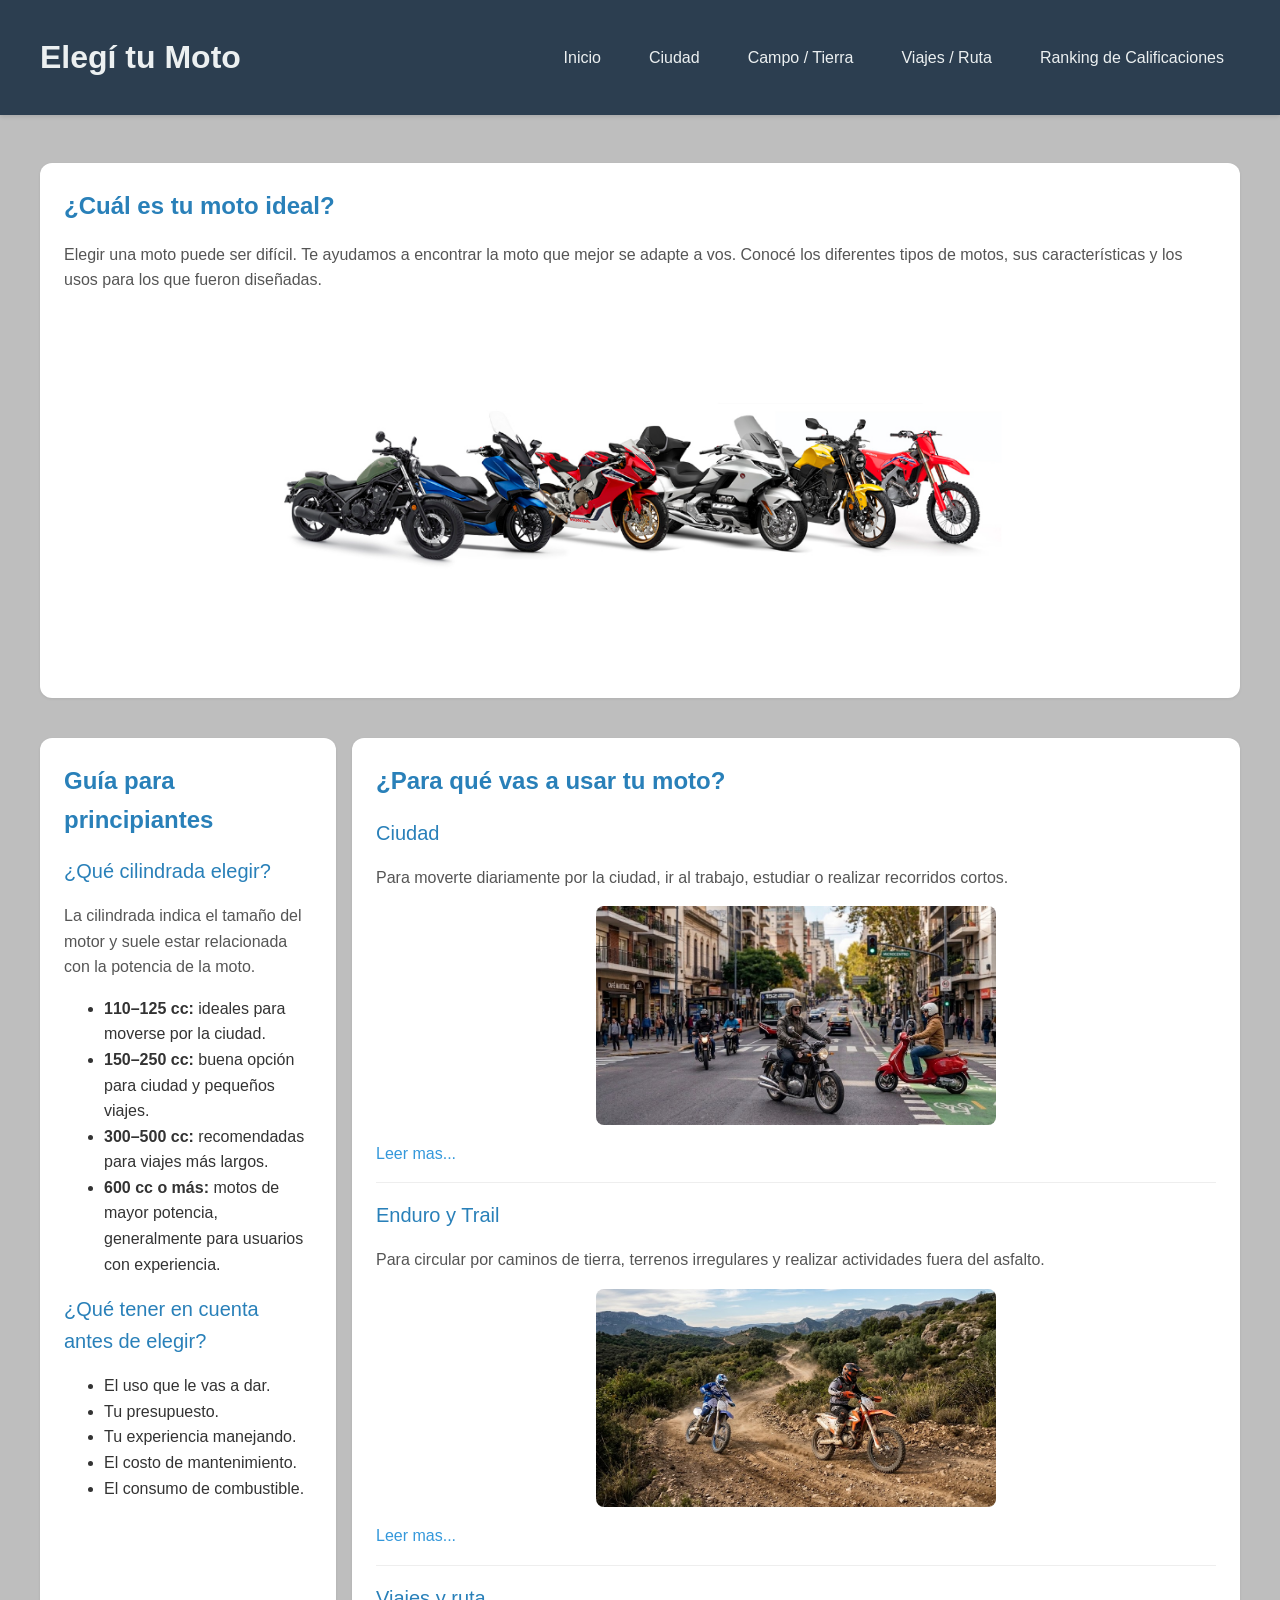
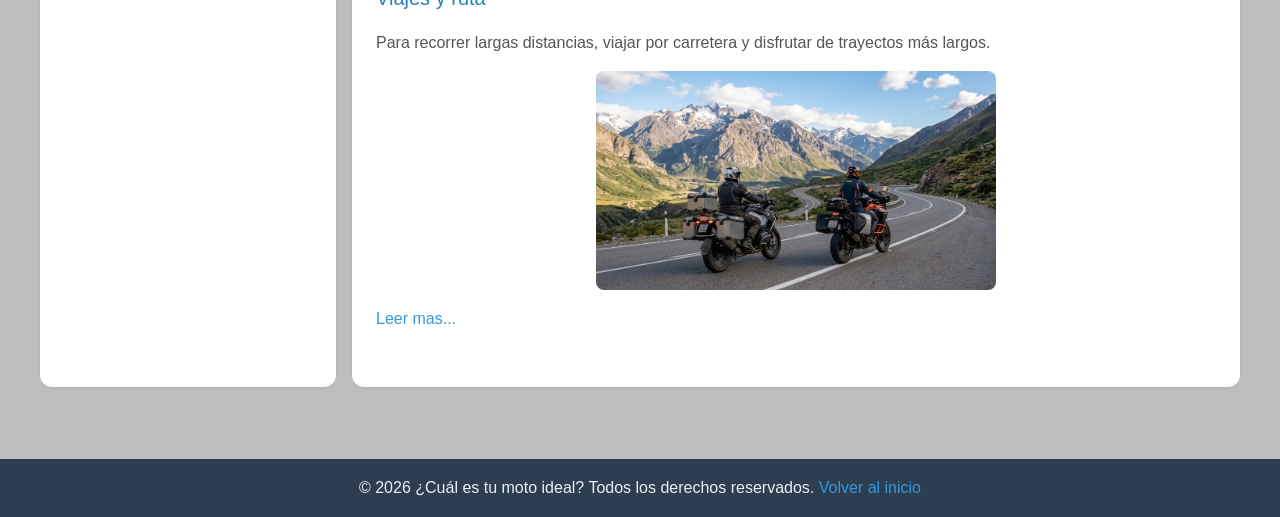
<file: TP_WEB/index.html>
<!DOCTYPE html>
<html lang="es">
<head>
  <meta charset="UTF-8">
  <link rel="icon" type="image/x-icon" href="img/moto.png">
  <meta name="viewport" content="width=device-width, initial-scale=1.0">
  <title>Elegí tu Moto - Inicio</title>
  <link rel="stylesheet" href="css/base.css">
</head>
<body>
  <header>
    <div>
      <h1>Elegí tu Moto</h1>
      <button class="hamburger-menu"
        aria-label="Abrir menú de navegación"
        aria-expanded="false"
        aria-controls="main-nav"
      >
        &#9776; <!-- Icono de hamburguesa -->
      </button>
      <nav id="main-nav">
        <ul>
          <li><a href="index.html">Inicio</a></li>
          <li><a href="ciudad.html">Ciudad</a></li>
          <li><a href="campo.html">Campo / Tierra</a></li>
          <li><a href="viaje.html">Viajes / Ruta</a></li>
          <li><a href="data.html">Ranking de Calificaciones</a></li>
        </ul>
      </nav>
    </div>
  </header>
  <main class="bloques">
    <section class="bloque-1">
      <h2>¿Cuál es tu moto ideal?</h2>
      <p>
        Elegir una moto puede ser difícil. Te ayudamos a encontrar la moto que mejor se adapte a vos. Conocé los diferentes tipos de motos, sus características y los usos para los que fueron diseñadas.
      </p>
      <img src="img/tipos.png" alt="Tipos de Motos" width="800">
    </section>
    <section class="bloque-2">
        <h2>Guía para principiantes</h2>

        <h3>¿Qué cilindrada elegir?</h3>

        <p>
        La cilindrada indica el tamaño del motor y suele estar relacionada
        con la potencia de la moto.
        </p>

        <ul>
            <li><strong>110–125 cc:</strong> ideales para moverse por la ciudad.</li>
            <li><strong>150–250 cc:</strong> buena opción para ciudad y pequeños viajes.</li>
            <li><strong>300–500 cc:</strong> recomendadas para viajes más largos.</li>
            <li><strong>600 cc o más:</strong> motos de mayor potencia, generalmente para usuarios con experiencia.</li>
        </ul>
        <h3>¿Qué tener en cuenta antes de elegir?</h3>

        <ul>
            <li>El uso que le vas a dar.</li>
            <li>Tu presupuesto.</li>
            <li>Tu experiencia manejando.</li>
            <li>El costo de mantenimiento.</li>
            <li>El consumo de combustible.</li>
        </ul>
    </section>
    <section class="bloque-3"> 
      <h2>¿Para qué vas a usar tu moto?</h2>
      <article>
        <h3>Ciudad</h3>
        <p>
          Para moverte diariamente por la ciudad, ir al trabajo, estudiar o realizar recorridos cortos.
        </p>
        <img src="img/ciudad.png" alt="Entorno de ciudad" width="400">
        <a href="ciudad.html">Leer mas...</a>
      </article>
      <article>
        <h3>Enduro y Trail</h3>
        <p>
          Para circular por caminos de tierra, terrenos irregulares y realizar actividades fuera del asfalto.
        </p>
        <img src="img/enduro.png" alt="Entorno de campo" width="400">
        <a href="campo.html">Leer mas...</a>
      </article>
      <article>
        <h3>Viajes y ruta</h3>
        <p>
          Para recorrer largas distancias, viajar por carretera y disfrutar de trayectos más largos.
        </p>
        <img src="img/ruta.png" alt="Entorno de ruta" width="400">
        <a href="viaje.html">Leer mas...</a>
      </article>
    </section>
  </main>
  <footer>
    <div>
      <p>&copy; 2026 ¿Cuál es tu moto ideal? Todos los derechos reservados. <a href="index.html" class="volver-inicio">Volver al inicio</a> </p>
    </div>
  </footer>
<script src="js/base.js"></script>
</body>
</html>
</file>
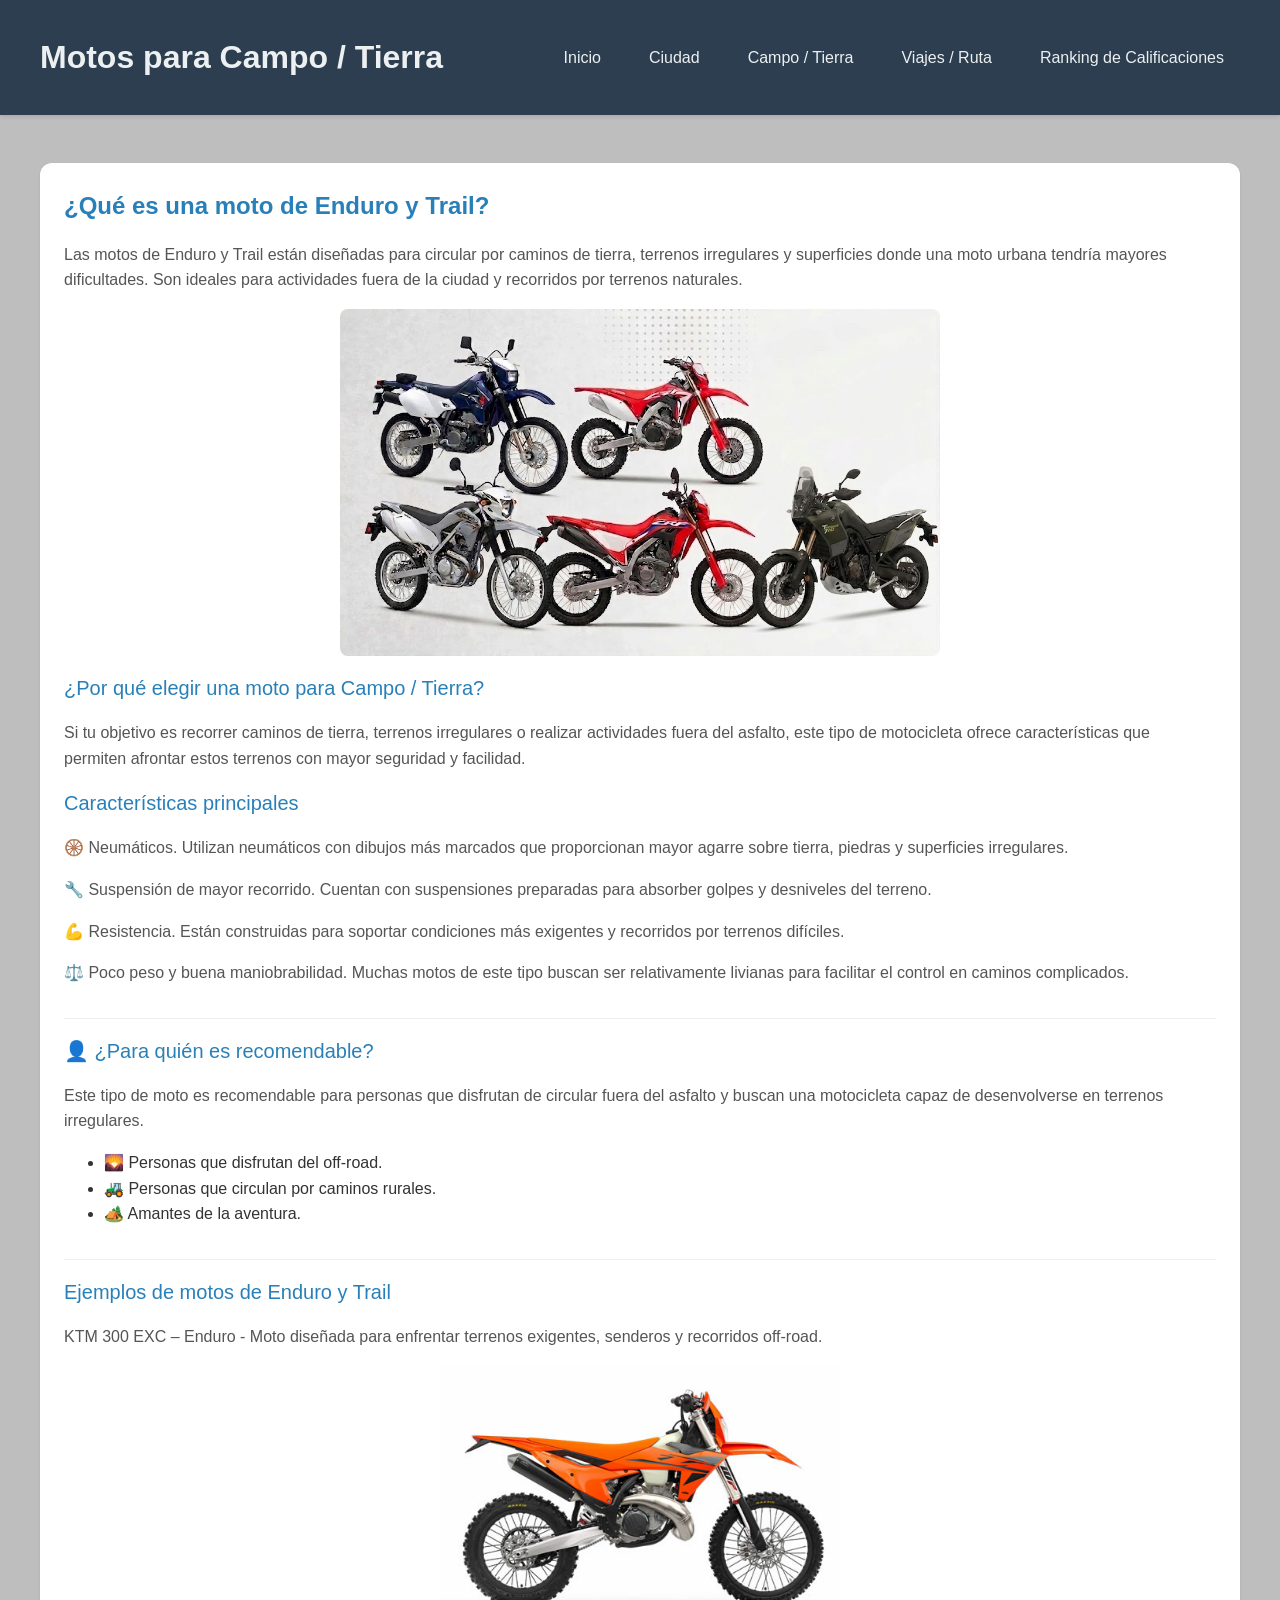
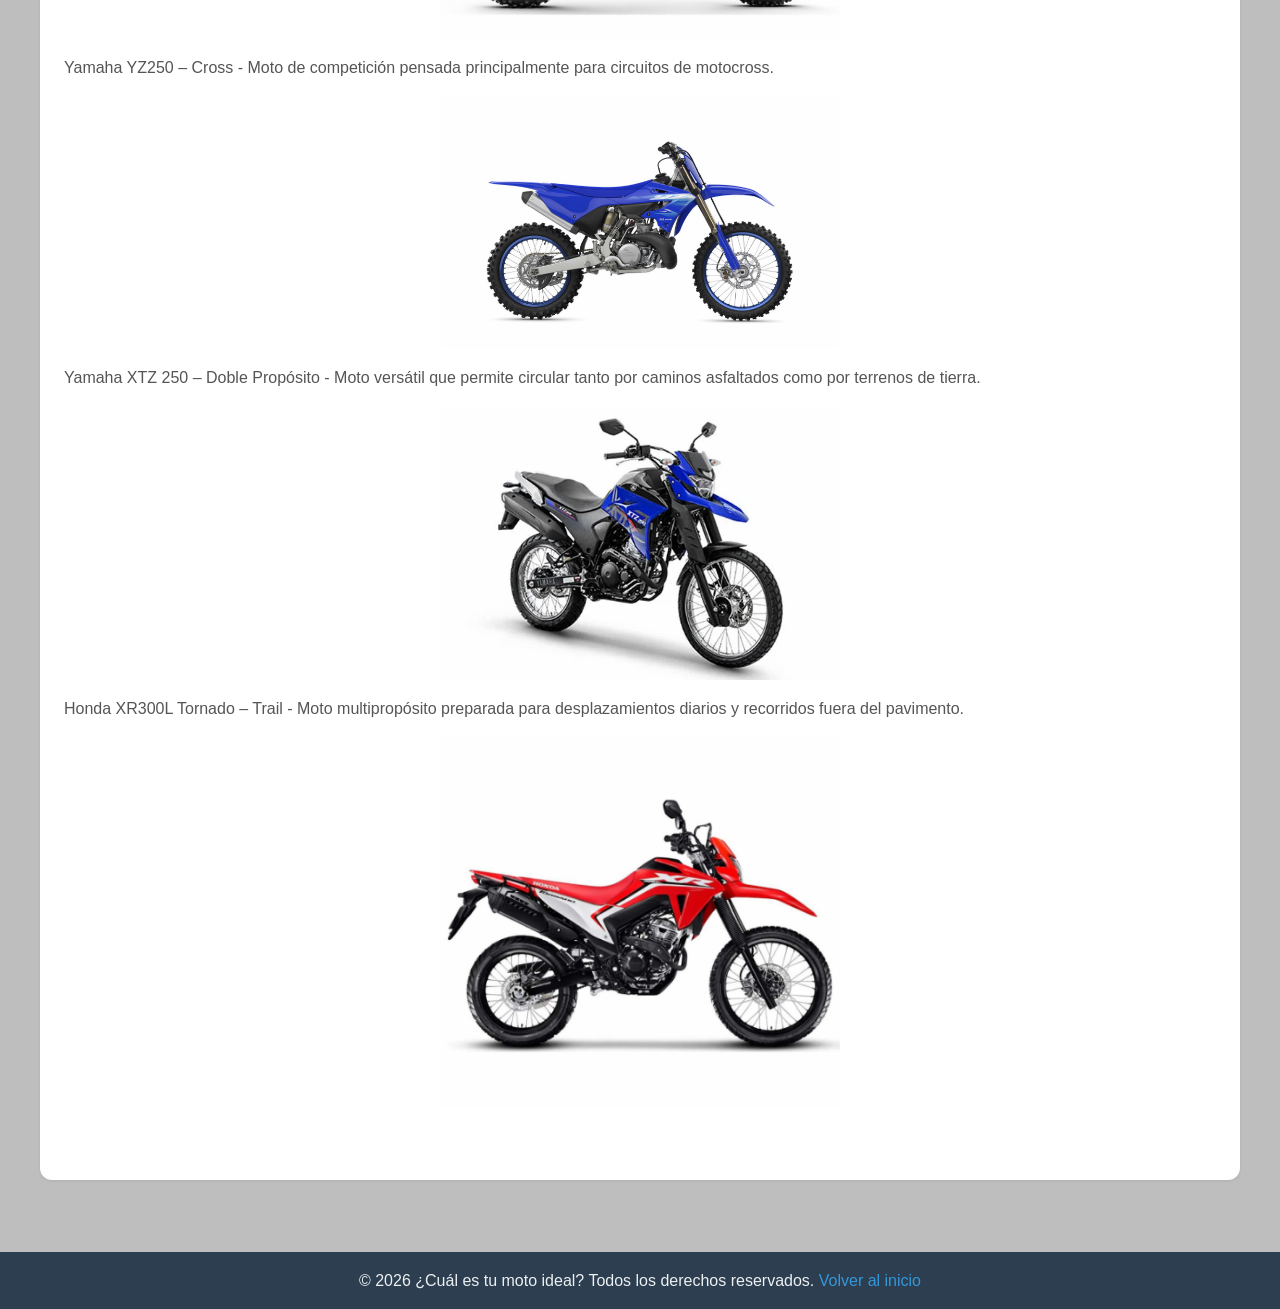
<file: TP_WEB/campo.html>
<!DOCTYPE html>
<html lang="es">
<head>
  <meta charset="UTF-8">
  <link rel="icon" type="image/x-icon" href="img/moto.png">
  <meta name="viewport" content="width=device-width, initial-scale=1.0">
  <title>Elegí tu moto - Enduro y Trail</title>
  <link rel="stylesheet" href="css/base.css">
</head>
<body>
  <header>
    <div>
      <h1>Motos para Campo / Tierra</h1>
      <button class="hamburger-menu"
        aria-label="Abrir menú de navegación"
        aria-expanded="false"
        aria-controls="main-nav"
      >
        &#9776; <!-- Icono de hamburguesa -->
      </button>
      <nav id="main-nav">
        <ul>
          <li><a href="index.html">Inicio</a></li>
          <li><a href="ciudad.html">Ciudad</a></li>
          <li><a href="campo.html">Campo / Tierra</a></li>
          <li><a href="viaje.html">Viajes / Ruta</a></li>
          <li><a href="data.html">Ranking de Calificaciones</a></li>
        </ul>
      </nav>
    </div>
  </header>
  <main>
    <section>
      <h2>¿Qué es una moto de Enduro y Trail?</h2>
      <p>
        Las motos de Enduro y Trail están diseñadas para circular por caminos de tierra, terrenos irregulares y superficies donde una moto urbana tendría mayores dificultades. Son ideales para actividades fuera de la ciudad y recorridos por terrenos naturales.      
      </p>
      <img src="img/endurotrial.png" alt="Imagen de Motos de Enduro" width="600">

      <h3>¿Por qué elegir una moto para Campo / Tierra?</h3>

      <p>
        Si tu objetivo es recorrer caminos de tierra, terrenos irregulares o realizar actividades fuera del asfalto, este tipo de motocicleta ofrece características que permiten afrontar estos terrenos con mayor seguridad y facilidad.
      </p>
      <article>
        <h3>Características principales</h3>
        <p>
          🛞 Neumáticos. Utilizan neumáticos con dibujos más marcados que proporcionan mayor agarre sobre tierra, piedras y superficies irregulares.
        </p>
        <p>
          🔧 Suspensión de mayor recorrido. Cuentan con suspensiones preparadas para absorber golpes y desniveles del terreno.
        </p>
        <p>
          💪 Resistencia. Están construidas para soportar condiciones más exigentes y recorridos por terrenos difíciles.
        </p>
        <p>
          ⚖️ Poco peso y buena maniobrabilidad. Muchas motos de este tipo buscan ser relativamente livianas para facilitar el control en caminos complicados.
        </p>
      </article>
      <article>
        <h3>👤 ¿Para quién es recomendable?</h3>
        <p>
          Este tipo de moto es recomendable para personas que disfrutan de circular fuera del asfalto y buscan una motocicleta capaz de desenvolverse en terrenos irregulares.        
        </p>
        <ul>
            <li>🌄 Personas que disfrutan del off-road.</li>
            <li>🚜 Personas que circulan por caminos rurales.</li>
            <li>🏕️ Amantes de la aventura.</li>
        </ul>
      </article>
      <article>
        <h3>Ejemplos de motos de Enduro y Trail</h3>
        <p>         
          KTM 300 EXC – Enduro - Moto diseñada para enfrentar terrenos exigentes, senderos y recorridos off-road.
        </p>
        <img src="img/ktm.png" alt="Moto KTM" width="400">
        <p>
          Yamaha YZ250 – Cross - Moto de competición pensada principalmente para circuitos de motocross.
        </p>
        <img src="img/yamahacross.png" alt="Moto YZ250" width="400">
        <p>
          Yamaha XTZ 250 – Doble Propósito - Moto versátil que permite circular tanto por caminos asfaltados como por terrenos de tierra.
        </p>
        <img src="img/xtz.png" alt="Moto xtz 250" width="400">
        <p>
          Honda XR300L Tornado – Trail - Moto multipropósito preparada para desplazamientos diarios y recorridos fuera del pavimento.       
        </p>
        <img src="img/tornado.png" alt="Moto Tornado 300" width="400">
      </article>
    </section>
  </main>
  <footer>
    <div>
      <p>&copy; 2026 ¿Cuál es tu moto ideal? Todos los derechos reservados. <a href="index.html" class="volver-inicio">Volver al inicio</a> </p>
    </div>
  </footer>
  <script src="js/base.js"></script>
</body>
</html>
</file>
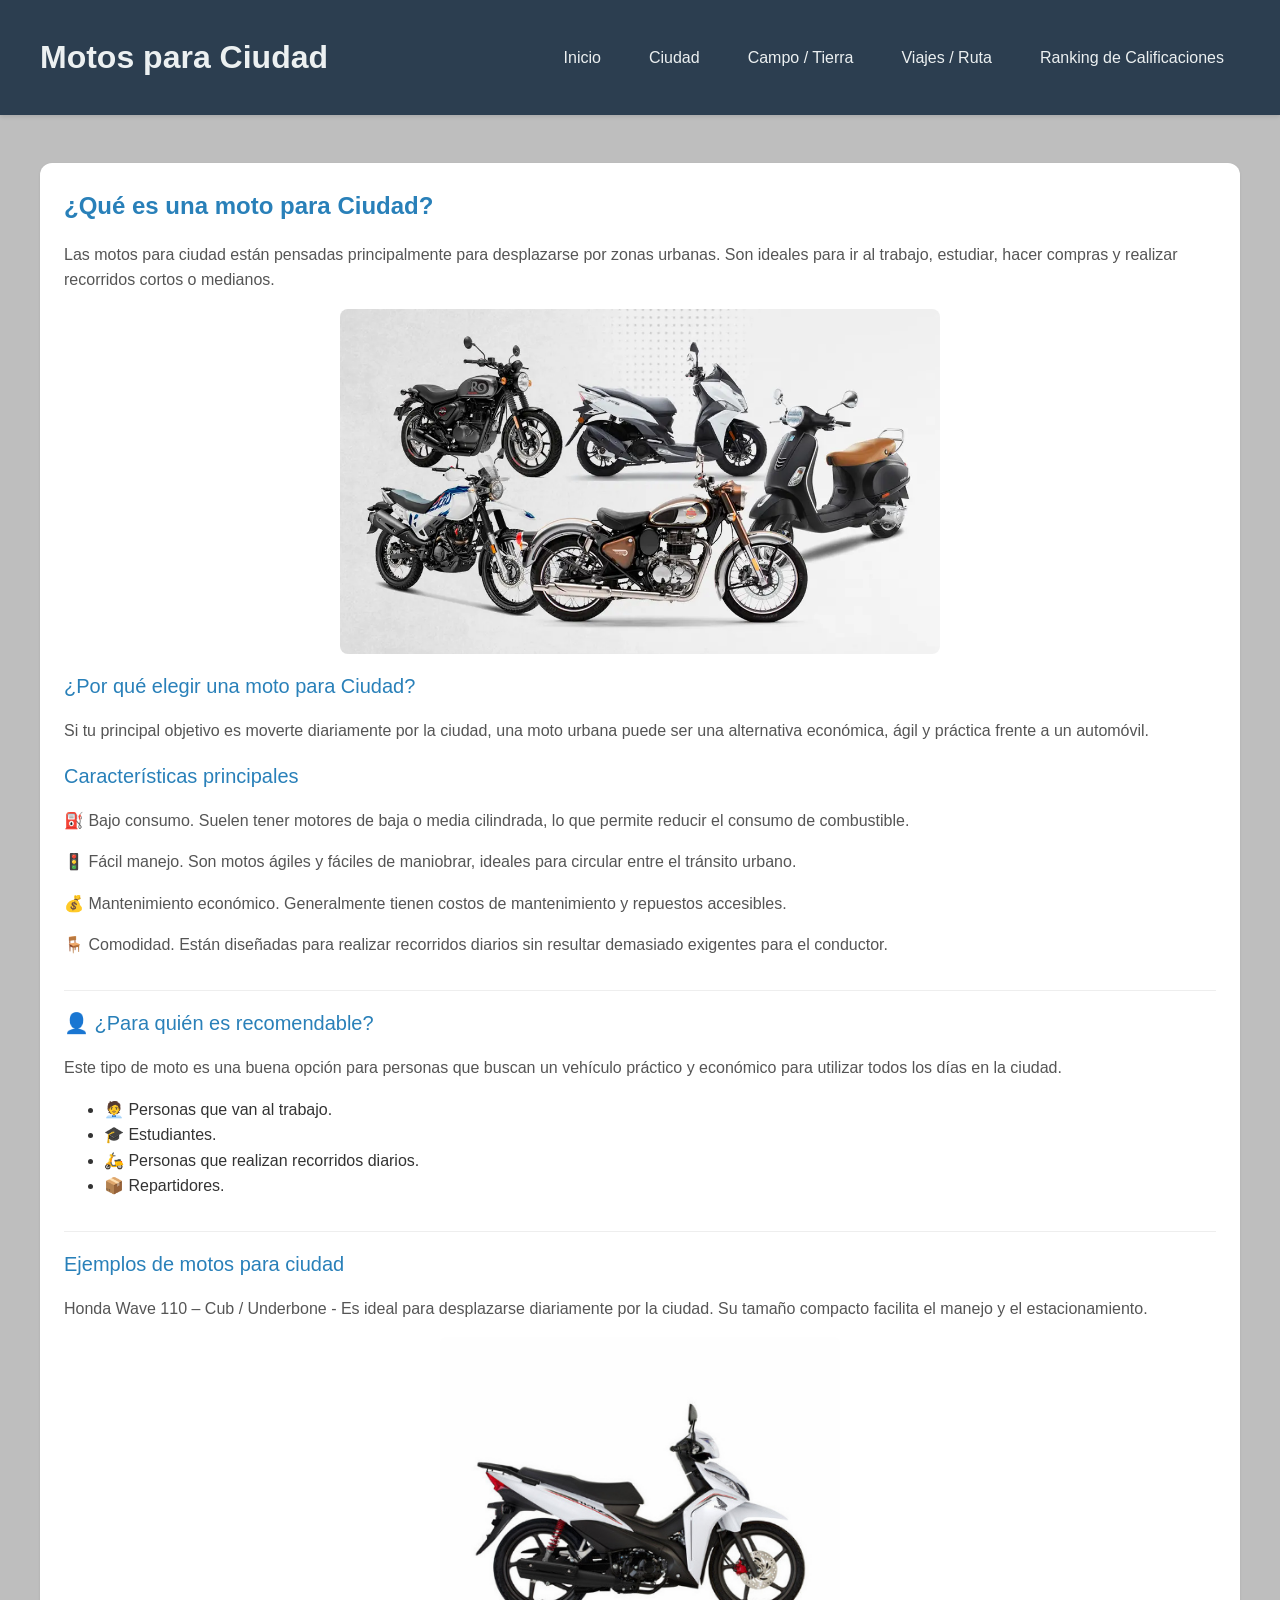
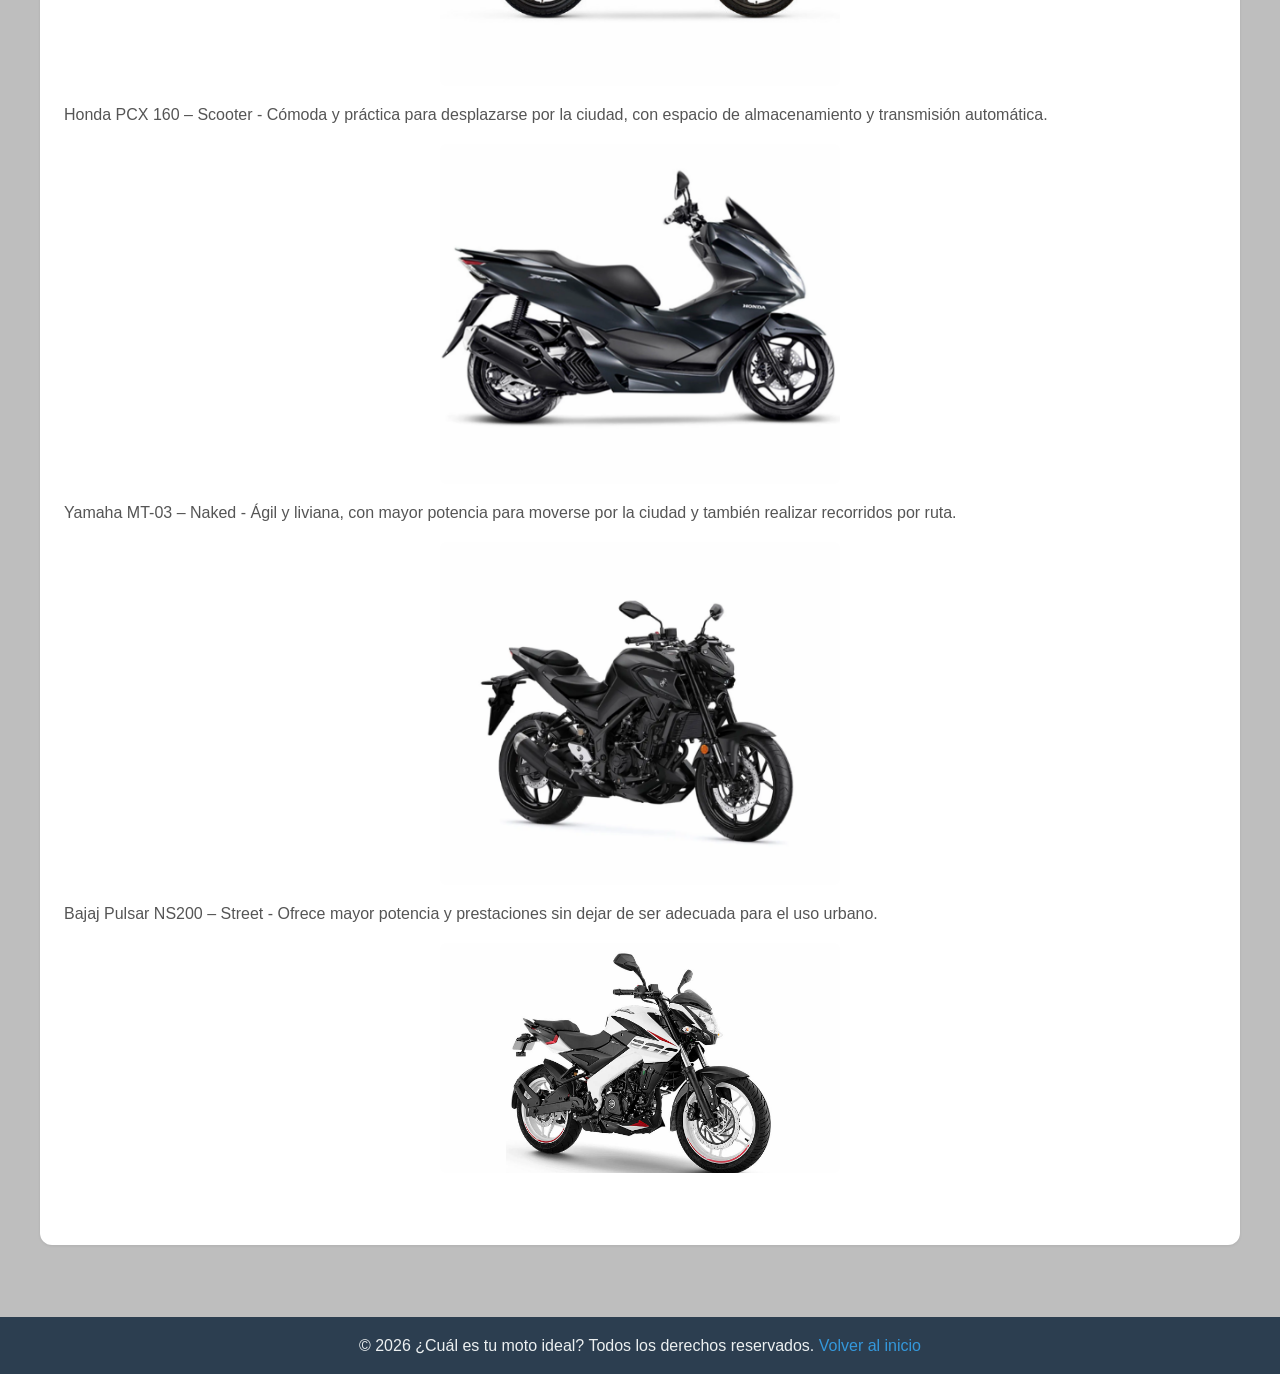
<file: TP_WEB/ciudad.html>
<!DOCTYPE html>
<html lang="es">
<head>
  <meta charset="UTF-8">
  <link rel="icon" type="image/x-icon" href="img/moto.png">
  <meta name="viewport" content="width=device-width, initial-scale=1.0">
  <title>Elegí tu moto - Ciudad</title>
  <link rel="stylesheet" href="css/base.css">
</head>
<body>
  <header>
    <div>
      <h1>Motos para Ciudad</h1>
      <button class="hamburger-menu"
        aria-label="Abrir menú de navegación"
        aria-expanded="false"
        aria-controls="main-nav"
      >
        &#9776; <!-- Icono de hamburguesa -->
      </button>
      <nav id="main-nav">
        <ul>
          <li><a href="index.html">Inicio</a></li>
          <li><a href="ciudad.html">Ciudad</a></li>
          <li><a href="campo.html">Campo / Tierra</a></li>
          <li><a href="viaje.html">Viajes / Ruta</a></li>
          <li><a href="data.html">Ranking de Calificaciones</a></li>
        </ul>
      </nav>
    </div>
  </header>
  <main>
    <section>
      <h2>¿Qué es una moto para Ciudad?</h2>
      <p>
        Las motos para ciudad están pensadas principalmente para desplazarse por zonas urbanas. Son ideales para ir al trabajo, estudiar, hacer compras y realizar recorridos cortos o medianos.
      </p>
      <img src="img/motosciudad.png" alt="Imagen de Motos de Ciudad" width="600">

      <h3>¿Por qué elegir una moto para Ciudad?</h3>

      <p>
        Si tu principal objetivo es moverte diariamente por la ciudad, una moto urbana puede ser una alternativa económica, ágil y práctica frente a un automóvil.
      </p>
      <article>
        <h3>Características principales</h3>
        <p>
          ⛽ Bajo consumo. Suelen tener motores de baja o media cilindrada, lo que permite reducir el consumo de combustible.
        </p>
                <p>
          🚦 Fácil manejo. Son motos ágiles y fáciles de maniobrar, ideales para circular entre el tránsito urbano.
        </p>
                <p>
          💰 Mantenimiento económico. Generalmente tienen costos de mantenimiento y repuestos accesibles.
        </p>
                <p>
          🪑 Comodidad. Están diseñadas para realizar recorridos diarios sin resultar demasiado exigentes para el conductor.
        </p>
      </article>
      <article>
        <h3>👤 ¿Para quién es recomendable?</h3>
        <p>
          Este tipo de moto es una buena opción para personas que buscan un vehículo práctico y económico para utilizar todos los días en la ciudad.        
        </p>
        <ul>
            <li>🧑‍💼 Personas que van al trabajo.</li>
            <li>🎓 Estudiantes.</li>
            <li>🛵 Personas que realizan recorridos diarios.</li>
            <li>📦 Repartidores.</li>
        </ul>
      </article>
      <article>
        <h3>Ejemplos de motos para ciudad</h3>
        <p>         
          Honda Wave 110 – Cub / Underbone - Es ideal para desplazarse diariamente por la ciudad. Su tamaño compacto facilita el manejo y el estacionamiento.
        </p>
        <img src="img/wabe.png" alt="Moto Wave 110" width="400">
        <p>
          Honda PCX 160 – Scooter - Cómoda y práctica para desplazarse por la ciudad, con espacio de almacenamiento y transmisión automática.
        </p>
        <img src="img/scooter.png" alt="Moto Scooter" width="400">
        <p>
          Yamaha MT-03 – Naked - Ágil y liviana, con mayor potencia para moverse por la ciudad y también realizar recorridos por ruta.
        </p>
        <img src="img/mt03.png" alt="Moto MT03" width="400">
        <p>
          Bajaj Pulsar NS200	– Street - Ofrece mayor potencia y prestaciones sin dejar de ser adecuada para el uso urbano.       
        </p>
        <img src="img/bajaj.png" alt="Moto Bajaj NS200" width="400">
      </article>
    </section>
  </main>
  <footer>
    <div>
      <p>&copy; 2026 ¿Cuál es tu moto ideal? Todos los derechos reservados. <a href="index.html" class="volver-inicio">Volver al inicio</a> </p>
    </div>
  </footer>
<script src="js/base.js"></script>
</body>
</html>
</file>
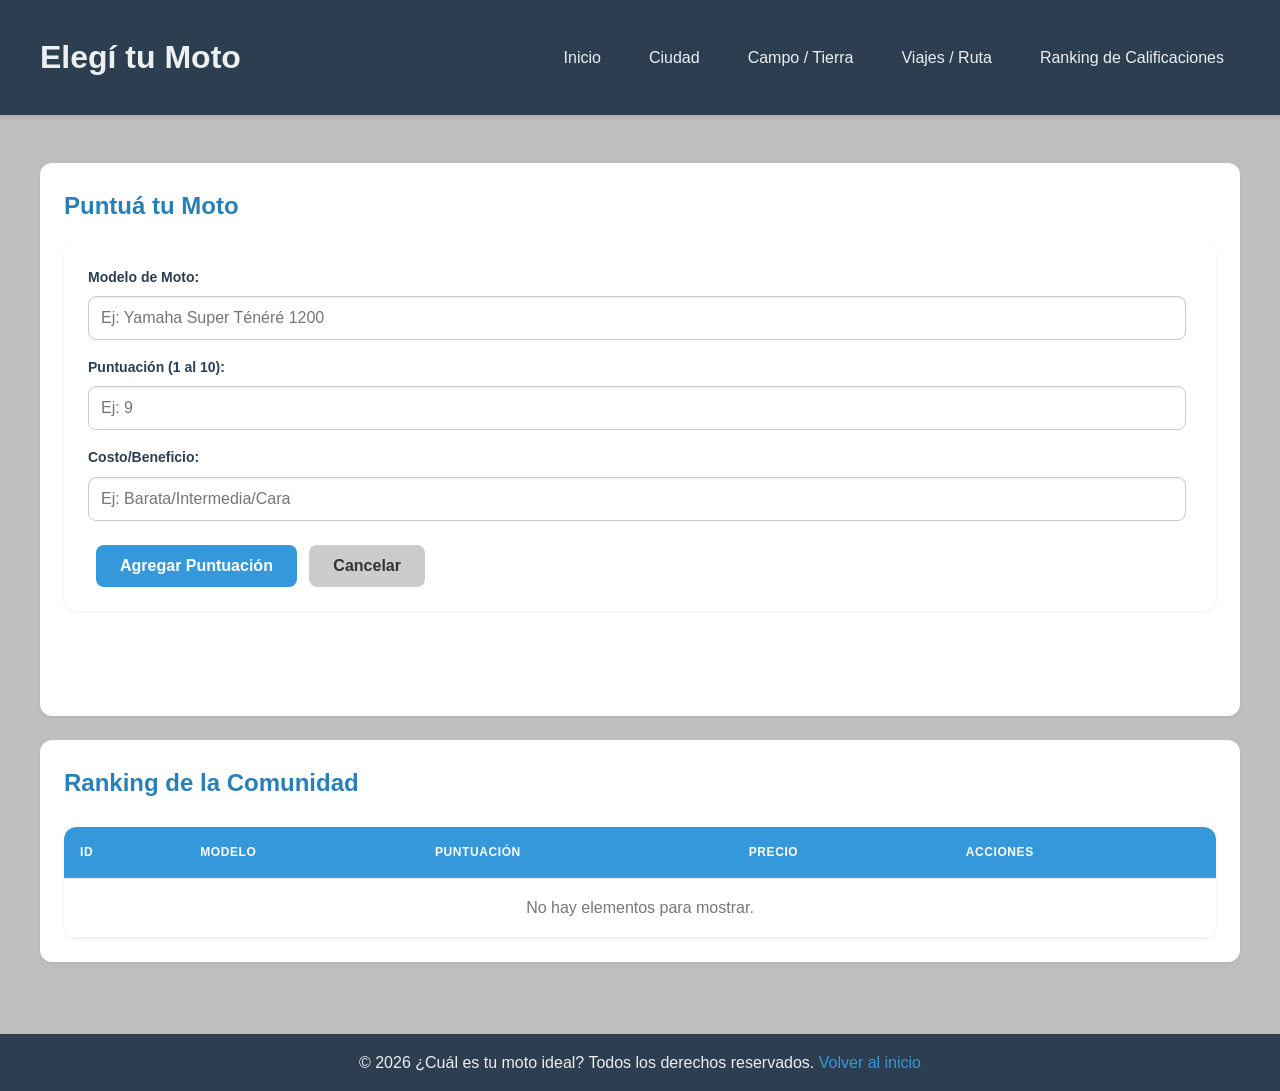
<file: TP_WEB/data.html>
<!DOCTYPE html>
<html lang="es">
<head>
  <meta charset="UTF-8">
  <meta name="viewport" content="width=device-width, initial-scale=1.0">
  <title>Plantilla de Sitio Web - Datos Dinámicos</title>
  <link rel="stylesheet" href="css/base.css">
  <link rel="stylesheet" href="css/data.css">
</head>
<body>
  <header>
    <div>
      <h1>Elegí tu Moto</h1>
      <button class="hamburger-menu"
        aria-label="Abrir menú de navegación"
        aria-expanded="false"
        aria-controls="main-nav"
      > 
        &#9776; <!-- Icono de hamburguesa -->
      </button>
      <nav id="main-nav">
        <ul>
          <li><a href="index.html">Inicio</a></li>
          <li><a href="ciudad.html">Ciudad</a></li>
          <li><a href="campo.html">Campo / Tierra</a></li>
          <li><a href="viaje.html">Viajes / Ruta</a></li>
          <li><a href="data.html">Ranking de Calificaciones</a></li>
        </ul>
      </nav>
    </div>
  </header>
  <main>
    <section>
      <h2>Puntuá tu Moto</h2>
      <form id="data-form">
        <label for="item-name">Modelo de Moto:</label>
        <input type="text" id="item-name" placeholder="Ej: Yamaha Super Ténéré 1200" required>
        <label for="item-value">Puntuación (1 al 10):</label>
        <input type="number" id="item-value" placeholder="Ej: 9" required>
        
        <label for="item-precio">Costo/Beneficio:</label>
        <input type="text" id="item-precio" placeholder="Ej: Barata/Intermedia/Cara" required>

        <button type="submit" id="add-item-btn" class="add-btn">
          Agregar Puntuación
        </button>
        <button type="submit" id="update-item-btn" class="update-btn">
          Actualizar Puntuación
        </button>
        <button type="reset" class="cancel-btn">
          Cancelar
        </button>
      </form>
      <div id="status-message" class="hidden">Mensaje a mostrar</div>
    </section>
    <section>
      <h2>Ranking de la Comunidad</h2>
      <table id="data-table">
        <thead>
          <tr>
            <th>ID</th>
            <th>MODELO</th>
            <th>PUNTUACIÓN</th>
            <th>PRECIO</th>
            <th>ACCIONES</th>
          </tr>
        </thead>
        <tbody id="table-body">
        </tbody>
      </table>
    </section>
  </main>
  <footer>
    <div>
      <p>&copy; 2026 ¿Cuál es tu moto ideal? Todos los derechos reservados. <a href="index.html" class="volver-inicio">Volver al inicio</a> </p>
    </div>
  </footer>
  <div id="confirmation-modal" class="modal">
    <div class="modal-content">
      <h3>¿Está seguro de que desea eliminar este elemento?</h3>
      <div class="modal-buttons">
        <button class="confirm-btn">Sí, eliminar</button>
        <button class="cancel-btn">Cancelar</button>
      </div>
    </div>
  </div>
  <script src="js/base.js"></script>
  <script src="js/data.js"></script>
</body>
</html>
</file>
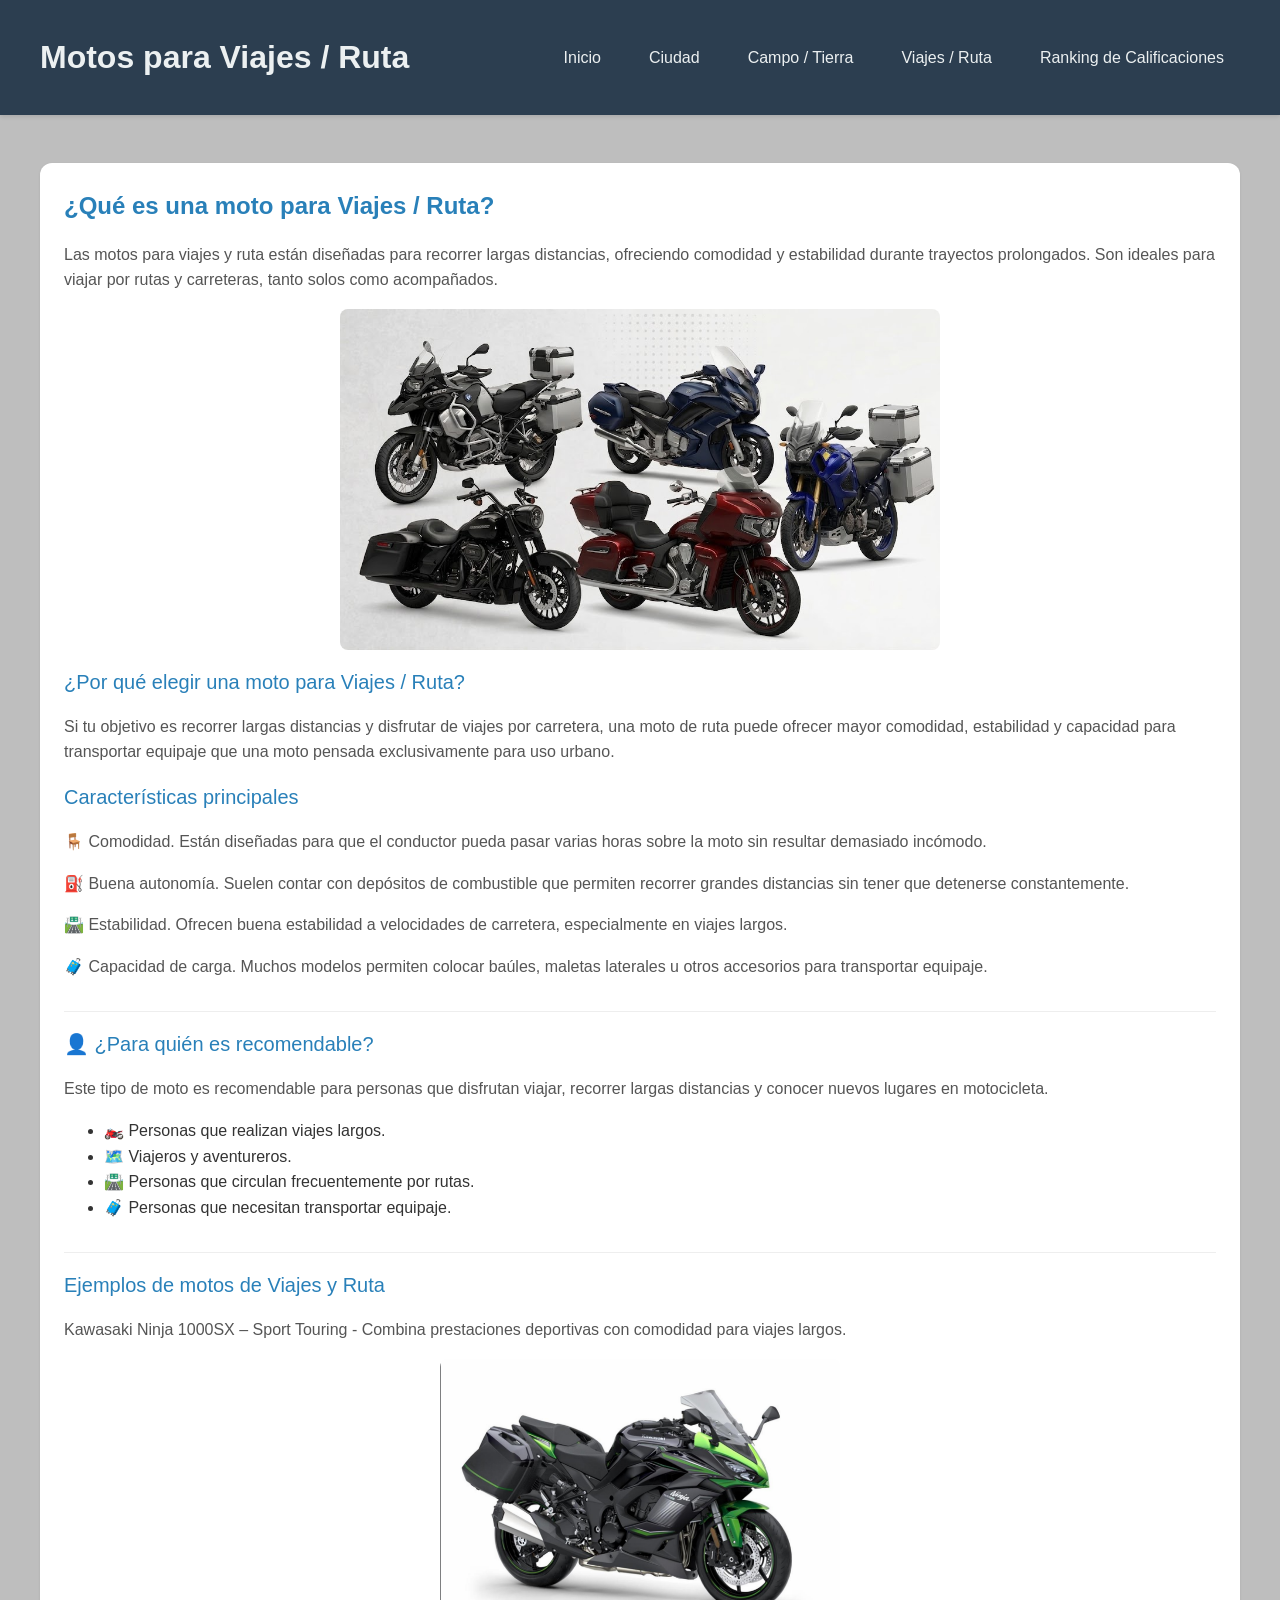
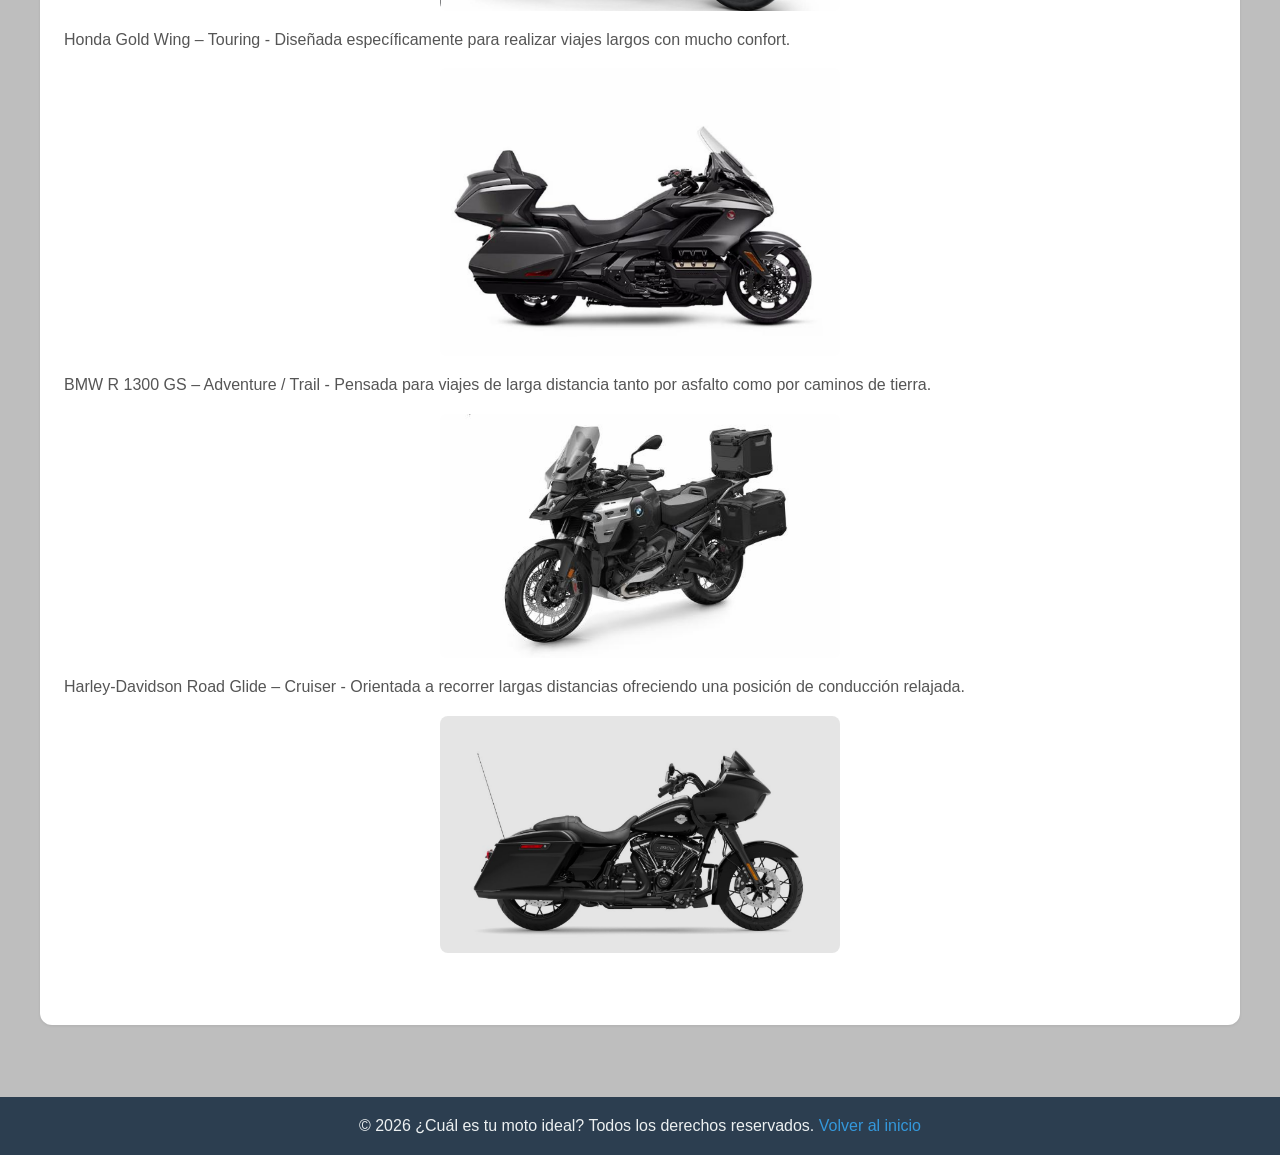
<file: TP_WEB/viaje.html>
<!DOCTYPE html>
<html lang="es">
<head>
  <meta charset="UTF-8">
  <link rel="icon" type="image/x-icon" href="img/Moto.png">
  <meta name="viewport" content="width=device-width, initial-scale=1.0">
  <title>Elegí tu moto - Viajes / Ruta</title>
  <link rel="stylesheet" href="css/base.css">
</head>
<body>
  <header>
    <div>
      <h1>Motos para Viajes / Ruta</h1>
      <button class="hamburger-menu"
        aria-label="Abrir menú de navegación"
        aria-expanded="false"
        aria-controls="main-nav"
      >
        &#9776; <!-- Icono de hamburguesa -->
      </button>
      <nav id="main-nav">
        <ul>
          <li><a href="index.html">Inicio</a></li>
          <li><a href="ciudad.html">Ciudad</a></li>
          <li><a href="campo.html">Campo / Tierra</a></li>
          <li><a href="viaje.html">Viajes / Ruta</a></li>
          <li><a href="data.html">Ranking de Calificaciones</a></li>
        </ul>
      </nav>
    </div>
  </header>
  <main>
    <section>
      <h2>¿Qué es una moto para Viajes / Ruta?</h2>
      <p>
        Las motos para viajes y ruta están diseñadas para recorrer largas distancias, ofreciendo comodidad y estabilidad durante trayectos prolongados. Son ideales para viajar por rutas y carreteras, tanto solos como acompañados.      
      </p>
      <img src="img/viajes.png" alt="Imagen de Motos de Viaje" width="600">

      <h3>¿Por qué elegir una moto para Viajes / Ruta?</h3>

      <p>
        Si tu objetivo es recorrer largas distancias y disfrutar de viajes por carretera, una moto de ruta puede ofrecer mayor comodidad, estabilidad y capacidad para transportar equipaje que una moto pensada exclusivamente para uso urbano.
      </p>
      <article>
        <h3>Características principales</h3>
        <p>
          🪑 Comodidad. Están diseñadas para que el conductor pueda pasar varias horas sobre la moto sin resultar demasiado incómodo.
        </p>
        <p>
          ⛽ Buena autonomía. Suelen contar con depósitos de combustible que permiten recorrer grandes distancias sin tener que detenerse constantemente.
        </p>
        <p>
          🛣️ Estabilidad. Ofrecen buena estabilidad a velocidades de carretera, especialmente en viajes largos.
        </p>
        <p>
          🧳 Capacidad de carga. Muchos modelos permiten colocar baúles, maletas laterales u otros accesorios para transportar equipaje.
        </p>
      </article>
      <article>
        <h3>👤 ¿Para quién es recomendable?</h3>
        <p>
          Este tipo de moto es recomendable para personas que disfrutan viajar, recorrer largas distancias y conocer nuevos lugares en motocicleta.        
        </p>
        <ul>
            <li>🏍️ Personas que realizan viajes largos.</li>
            <li>🗺️ Viajeros y aventureros.</li>
            <li>🛣️ Personas que circulan frecuentemente por rutas.</li>
            <li>🧳 Personas que necesitan transportar equipaje.</li>    
        </ul>
        </article>
      <article>
        <h3>Ejemplos de motos de Viajes y Ruta</h3>
        <p>         
          Kawasaki Ninja 1000SX – Sport Touring - Combina prestaciones deportivas con comodidad para viajes largos.
        </p>
        <img src="img/ninja1000.png" alt="Moto Ninja1000" width="400">
        <p>
          Honda Gold Wing – Touring - Diseñada específicamente para realizar viajes largos con mucho confort.
        </p>
        <img src="img/hondagold.png" alt="Moto HondaGold" width="400">
        <p>
          BMW R 1300 GS – Adventure / Trail - Pensada para viajes de larga distancia tanto por asfalto como por caminos de tierra.
        </p>
        <img src="img/bmw1000.png" alt="Moto BMW1000" width="400">
        <p>
          Harley-Davidson Road Glide – Cruiser - Orientada a recorrer largas distancias ofreciendo una posición de conducción relajada.       
        </p>
        <img src="img/harley.png" alt="Harley-Davidson Road Glide" width="400">
      </article>
    </section>
  </main>
  <footer>
    <div>
      <p>&copy; 2026 ¿Cuál es tu moto ideal? Todos los derechos reservados. <a href="index.html" class="volver-inicio">Volver al inicio</a> </p>
    </div>
  </footer>
  <script src="js/base.js"></script>
</body>
</html>
</file>
<file: TP_WEB/css/base.css>
body {
  font-family: 'Inter', sans-serif; /* Fuente genérica */
  background-color: #bebebe; /* Color de fondo claro */
  color: #333; /* Color de texto oscuro */
  line-height: 1.6;
  margin: 0;
  padding: 0;
}

header {
  background-color: #2c3e50; /* Azul oscuro para el encabezado */
  color: #ecf0f1; /* Texto claro */
  padding: 1rem 0;
  box-shadow: 0 2px 4px rgba(0,0,0,0.1);
  width: 100%;
}

/* Contenedor dentro del encabezado para centrar y espaciar */
header > div {
  max-width: 1200px;
  margin: 0 auto;
  display: flex;
  flex-direction: row;
  justify-content: space-between;
  align-items: center;
  padding: 1rem;
}

h1 {
  font-size: 2rem; /* Tamaño de fuente para h1 */
  font-weight: bold;
  margin: 0; /* Eliminar margen por defecto del h1 */
}

/* Estilos del botón de menú hamburguesa */
button.hamburger-menu {
  display: block; /* Visible por defecto en móvil */
  margin-right: 0;
  color: #f8f6f6;
  font-size: 1.5rem;
  background: none;
  border: none;
  cursor: pointer;
  padding: 0.5rem;
  outline: none; /* Elimina el contorno al hacer focus */
}

/* Menú de navegación (oculto por defecto en móvil) */
nav {
  display: none;
  width: 100%; /* Ocupa todo el ancho en móvil cuando está visible */
  position: absolute; /* Para que se superponga al contenido */
  top: 100px; /* Ajustar según la altura del header */
  left: 0;
  background-color: #34495e; /* Fondo para el menú desplegado */
  box-shadow: 0 2px 4px rgba(0,0,0,0.1);
  z-index: 999;
  border-radius: 0 0 0.75rem 0.75rem;
  overflow: hidden; /* Para que los bordes redondeados se apliquen bien */
}

nav.nav-open {
  display: flex; /* Muestra el menú cuando tiene la clase 'nav-open' */
}

nav ul {
  list-style: none;
  padding: 0;
  margin: 0;
  display: flex;
  flex-direction: column;
  width: 100%;
}

nav li {
  margin-bottom: 0.5rem;
  width: 100%;
}

nav a {
  display: block;
  padding: 0.75rem 1rem;
  color: #ecf0f1;
  text-decoration: none;
  transition: background-color 0.3s ease;
  text-align: center;
  width: 100%;
  box-sizing: border-box; /* Incluye relleno y borde en el ancho */
}

nav a:hover, nav a:focus {
  background-color: #2980b9; /* Un tono más oscuro al pasar el ratón */
  border-radius: 0.5rem;
}

main {
  padding: 1rem;
  max-width: 1200px;
  margin: 2rem auto;
    /* Margen superior e inferior para separar del encabezado y del pie de
     * página */
}

section {
  background-color: #ffffff;
  border-radius: 0.75rem;
  padding: 1.5rem;
  margin-bottom: 1.5rem;
  box-shadow: 0 1px 3px rgba(0,0,0,0.08);
}

article {
  margin-bottom: 1rem;
  padding-bottom: 1rem;
  border-bottom: 1px solid #eee;
}

article:last-child {
  border-bottom: none;
}

h2 {
  font-size: 1.5rem; /* Tamaño de fuente para h2 */
  font-weight: 600;
  color: #2980b9; /* Azul para los títulos */
  margin-top: 0;
  margin-bottom: 1rem;
}

h3 {
  font-size: 1.25rem; /* Tamaño de fuente para h3 */
  font-weight: 500;
  color: #2980b9; /* Azul para los títulos */
  margin-top: 0;
  margin-bottom: 0.5rem;
}

p {
  margin-bottom: 1rem;
  color: #555; /* Color de texto más suave para párrafos */
}

img {
  max-width: 100%;
  height: auto;
  border-radius: 0.5rem;
  display: block;
  margin: 1rem auto;
}

a {
  color: #3498db; /* Color para enlaces */
  text-decoration: none;
}

a:hover {
  text-decoration: underline;
}

footer {
  background-color: #2c3e50;
  color: #ecf0f1;
  text-align: center;
  padding: 1rem 0;
  margin-top: 2rem;
  width: 100%;
}

footer p {
  margin: 0;
  color: #ecf0f1;
}

@media screen and (min-width: 768px) {
  /* Menú fijo en pantallas grandes */
  header {
    position: sticky;
    top: 0;
    z-index: 1000;
  }

  /* Oculta el botón de hamburguesa en pantallas grandes */
  button.hamburger-menu {
    display: none;
  }

  /* Muestra el menú de navegación en línea en pantallas grandes */
  nav {
    display: block; /* Vuelve a modelo de bloque para el flujo normal */
    position: static; /* Restaura la posición estática */
    width: auto; /* Ancho automático */
    background-color: transparent; /* Fondo transparente */
    box-shadow: none;
    border-radius: 0;
  }

  nav ul {
    flex-direction: row; /* Elementos del menú en fila */
    justify-content: flex-end; /* Alinea a la derecha */
  }

  nav li {
    margin-left: 1rem; /* Espacio entre elementos del menú */
    margin-bottom: 0;
    width: auto;
  }

  nav a {
    padding: 0.5rem 1rem; /* Ajusta el relleno interno para pantallas grandes */
    border-radius: 0.5rem;
  }

  .bloques {
    display: grid;
    grid-template-columns: 1fr 3fr; /* Dos columnas abajo */
    gap: 1rem;
    padding: 1rem;
  }

  /* El primer section ocupa todo el ancho de lado a lado */
  .bloques .bloque-1 {
    grid-column: 1 / 3; 
  }

  /* El segundo section va en la primera columna */
  .bloques .bloque-2 {
    grid-column: 1; 
  }

  /* El tercer section va en la segunda columna */
  .bloques .bloque-3 {
    grid-column: 2;
  }
  
  section.right {
    grid-column-start: 1
  }
}
</file>
<file: TP_WEB/css/data.css>
table {
  width: 100%;
  border-collapse: collapse;
  margin-top: 1.5rem;
  background-color: #ffffff;
  border-radius: 0.75rem;
  overflow: hidden; /* Para que los bordes redondeados se apliquen bien */
  box-shadow: 0 1px 3px rgba(0,0,0,0.08);
}

th, td {
  padding: 1rem;
  text-align: left;
  border-bottom: 1px solid #eee;
}

th {
  background-color: #3498db; /* Azul más claro para encabezados de tabla */
  color: #ffffff;
  font-weight: bold;
  font-size: 0.75rem;
  text-transform: uppercase;
  letter-spacing: 0.05em;
}

th:first-child { border-top-left-radius: 0.75rem; }
th:last-child { border-top-right-radius: 0.75rem; }

td.empty {
  text-align: center;
  padding: 1rem;
  color: #777;
}

tr:nth-child(even) {
  background-color: #f0f0f0; /* Rayado para filas pares */
}

.table-actions button {
  background-color: #2ecc71; /* Verde para editar */
  color: white;
  padding: 0.5rem 1rem;
  border: none;
  border-radius: 0.5rem;
  cursor: pointer;
  margin-right: 0.5rem;
  margin-bottom: 0.5rem;
  transition: background-color 0.3s ease;
  font-weight: bold;
}

.table-actions .delete-btn {
  background-color: #e74c3c; /* Rojo para eliminar */
}

.table-actions button:hover {
  opacity: 0.8;
}

form {
  background-color: #ffffff;
  border-radius: 0.75rem;
  padding: 1.5rem;
  margin-bottom: 1.5rem;
  box-shadow: 0 1px 3px rgba(0,0,0,0.08);
}

form label {
  display: block;
  margin-bottom: 0.5rem;
  font-weight: bold;
  color: #2c3e50;
  font-size: 0.875rem; /* text-sm */
}

form input[type="text"],
form input[type="number"] {
  width: calc(100% - 2rem); /* Ajuste para padding */
  padding: 0.75rem;
  margin-bottom: 1rem;
  border: 1px solid #ccc;
  border-radius: 0.5rem;
  font-size: 1rem;
  box-shadow: inset 0 1px 2px rgba(0,0,0,0.07); /* Sombra interna para apariencia de input */
  outline: none;
}

form input[type="text"]:focus,
form input[type="number"]:focus {
  border-color: #3498db;
  box-shadow: 0 0 0 3px rgba(52, 152, 219, 0.25); /* Sombra de focus */
}

form button {
  background-color: #3498db;
  color: white;
  padding: 0.75rem 1.5rem;
  border: none;
  border-radius: 0.5rem;
  cursor: pointer;
  font-size: 1rem;
  font-weight: bold;
  margin-left: 0.5rem;
  margin-top: 0.5rem;
  transition: background-color 0.3s ease, box-shadow 0.3s ease;
  outline: none;
}

form button:hover {
  background-color: #2980b9;
  box-shadow: 0 2px 5px rgba(0,0,0,0.2);
}

form button.update-btn {
  display: none;
  background-color: #2ecc71;
}

form button.update-btn:hover {
  background-color: #27ae60;
}

form button.cancel-btn {
  background-color: #ccc;
  color: #333;
}

form button.cancel-btn:hover {
  background-color: #bbb;
}

/* Estilos para mensajes de estado */
#status-message {
  text-align: center;
  font-weight: 600;
  margin-bottom: 1rem;
  padding: 0.5rem;
  border-radius: 0.5rem;
}

#status-message.error {
  color: #e74c3c;
  background-color: #ffebeb;
}

#status-message.success {
  color: #27ae60;
  background-color: #ebfaeb;
}

.hidden {
  visibility: hidden;
}

/* Estilos para el modal de confirmación */
.modal {
  display: none;
  position: fixed; /* Permanece en su lugar incluso al hacer scroll */
  z-index: 1001; /* Por encima de todo lo demás */
  left: 0;
  top: 0;
  width: 100%;
  height: 100%;
  overflow: auto; /* Habilitar scroll si es necesario */
  background-color: rgba(0,0,0,0.4); /* Fondo semi-transparente */
  justify-content: center;
  align-items: center;
}

.modal-content {
  background-color: #fefefe;
  margin: auto;
  padding: 20px;
  border: 1px solid #888;
  width: 80%; /* Ancho responsivo */
  max-width: 500px; /* Ancho máximo */
  border-radius: 0.75rem;
  box-shadow: 0 4px 8px rgba(0,0,0,0.2);
  text-align: center;
}

.modal-content h3 {
  color: #333;
  margin-bottom: 1rem;
}

.modal-buttons button {
  padding: 0.75rem 1.5rem;
  border: none;
  border-radius: 0.5rem;
  cursor: pointer;
  font-weight: bold;
  transition: background-color 0.3s ease;
  margin: 0 0.5rem;
}

.modal-buttons button.confirm-btn {
  background-color: #e74c3c;
  color: white;
}

.modal-buttons button.confirm-btn:hover {
  background-color: #c0392b;
}

.modal-buttons button.cancel-btn {
  background-color: #ccc;
  color: #333;
}

.modal-buttons button.cancel-btn:hover {
  background-color: #bbb;
}
</file>
